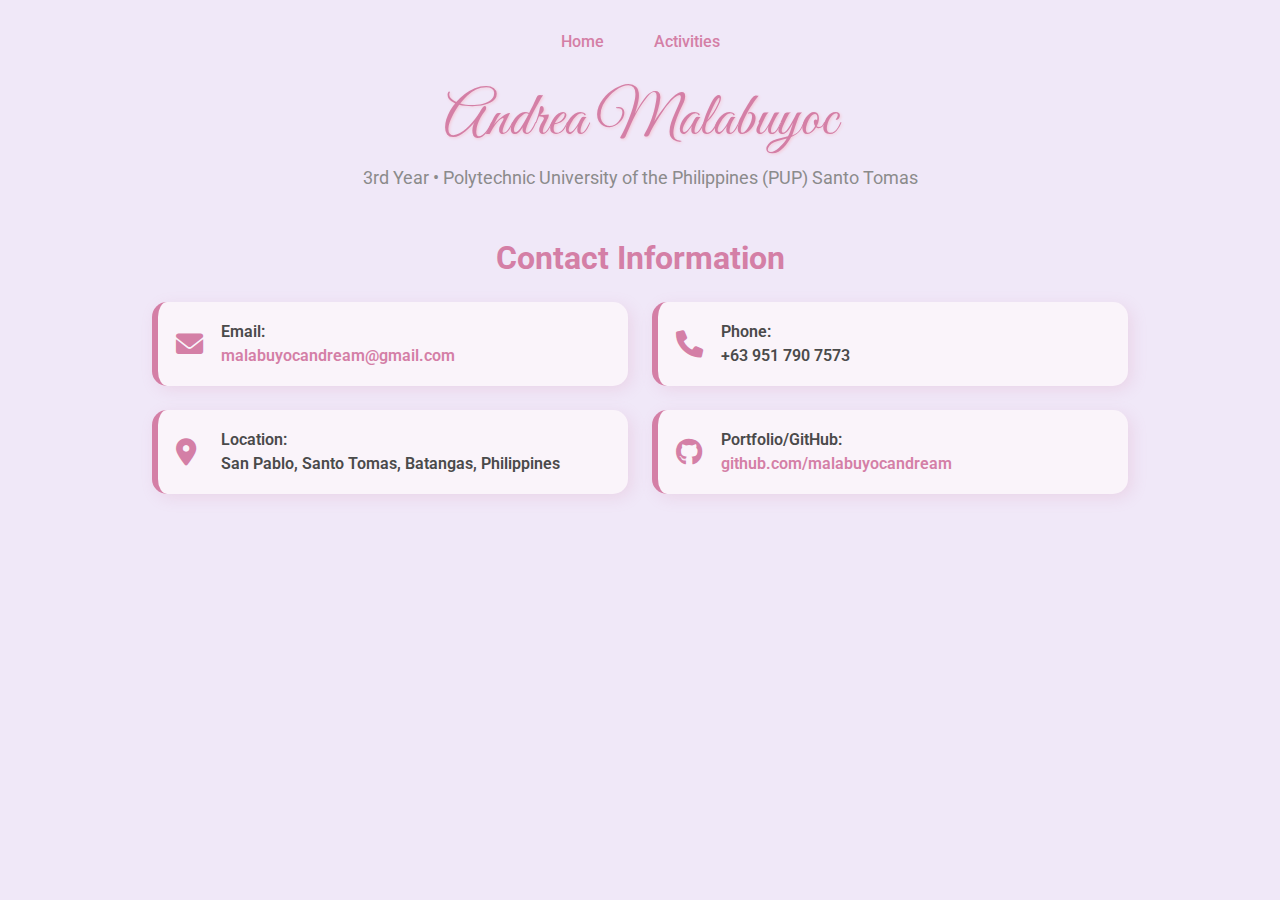
<file: index.html>
<!DOCTYPE html>
<html lang="en">

<head>
    <meta charset="UTF-8">
    <meta name="viewport" content="width=device-width, initial-scale=1">
    <title>Andrea Malabuyoc | My Portfolio</title>

    
    <link rel="stylesheet" href="https://cdn.jsdelivr.net/npm/bootstrap@5.3.0/dist/css/bootstrap.min.css">

    <link href="https://fonts.googleapis.com/css2?family=Great+Vibes&family=Roboto:wght@300;400;700&display=swap"
        rel="stylesheet">

    <link rel="stylesheet" href="https://cdnjs.cloudflare.com/ajax/libs/font-awesome/6.0.0/css/all.min.css">

    <style>
        body {
            font-family: 'Roboto', sans-serif;
            background: #f0e8f8;
            color: #4a4a4a;
        }

        nav {
            text-align: center;
            margin: 30px 0;
        }

        nav a {
            text-decoration: none;
            color: #d47fa6;
            font-weight: 500;
            padding: 7px 15px;
            margin: 0 8px;
            border-radius: 10px;
            transition: .3s;
        }

        nav a:hover {
            background: #f6d1d8;
        }

        header h1 {
            font-family: 'Great Vibes', cursive;
            font-size: 3.8rem;
            color: #d47fa6;
            text-shadow: 1px 1px 3px #f4c6d4;
        }

        header p {
            color: #8b8b8b;
            font-size: 1.1rem;
        }

        .contact-card {
            background: #faf4fa;
            border-left: 6px solid #d47fa6;
            padding: 18px;
            border-radius: 15px;
            box-shadow: 4px 4px 15px rgba(212, 127, 166, .18);
            position: relative;
            transition: .3s;
        }

        .contact-card:hover {
            transform: translateY(-5px);
            box-shadow: 5px 5px 20px rgba(212, 127, 166, .35);
        }

        .contact-card i {
            font-size: 1.7rem;
            color: #d47fa6;
            position: absolute;
            left: 18px;
            top: 50%;
            transform: translateY(-50%);
        }

        .contact-card strong,
        .contact-card span,
        .contact-card a {
            margin-left: 45px;
            display: block;
            color: #4a4a4a;
            font-weight: 600;
            font-size: 1rem;
        }

        .contact-card a {
            color: #d47fa6;
            text-decoration: none;
        }

        .contact-card a:hover {
            text-decoration: underline;
            color: #a64d82;
        }

        @media(max-width:768px) {
            .contact-card {
                padding-left: 60px;
            }

            nav a {
                margin: 5px;
                display: inline-block;
            }
        }
    </style>
</head>

<body>

    <nav>
        <a href="index.html">Home</a>
        <a href="activities.html">Activities</a>
    </nav>

    <header class="text-center mt-4 mb-5">
        <h1>Andrea Malabuyoc</h1>
        <p>3rd Year • Polytechnic University of the Philippines (PUP) Santo Tomas</p>
    </header>

    <section class="container" style="max-width:1000px;">
        <h2 class="text-center mb-4" style="color:#d47fa6; font-weight:bold;">Contact Information</h2>

        <div class="row g-4">
            <div class="col-md-6">
                <div class="contact-card">
                    <i class="fas fa-envelope"></i>
                    <strong>Email:</strong>
                    <a href="mailto:malabuyocandream@gmail.com">malabuyocandream@gmail.com</a>
                </div>
            </div>

            <div class="col-md-6">
                <div class="contact-card">
                    <i class="fas fa-phone"></i>
                    <strong>Phone:</strong>
                    <span>+63 951 790 7573</span>
                </div>
            </div>

            <div class="col-md-6">
                <div class="contact-card">
                    <i class="fas fa-map-marker-alt"></i>
                    <strong>Location:</strong>
                    <span>San Pablo, Santo Tomas, Batangas, Philippines</span>
                </div>
            </div>

            <div class="col-md-6">
                <div class="contact-card">
                    <i class="fab fa-github"></i>
                    <strong>Portfolio/GitHub:</strong>
                    <a href="https://github.com/malabuyocandream" target="_blank">github.com/malabuyocandream</a>
                </div>
            </div>
        </div>
    </section>

    
    <script src="https://cdn.jsdelivr.net/npm/bootstrap@5.3.0/dist/js/bootstrap.bundle.min.js"></script>

</body>

</html>
</file>
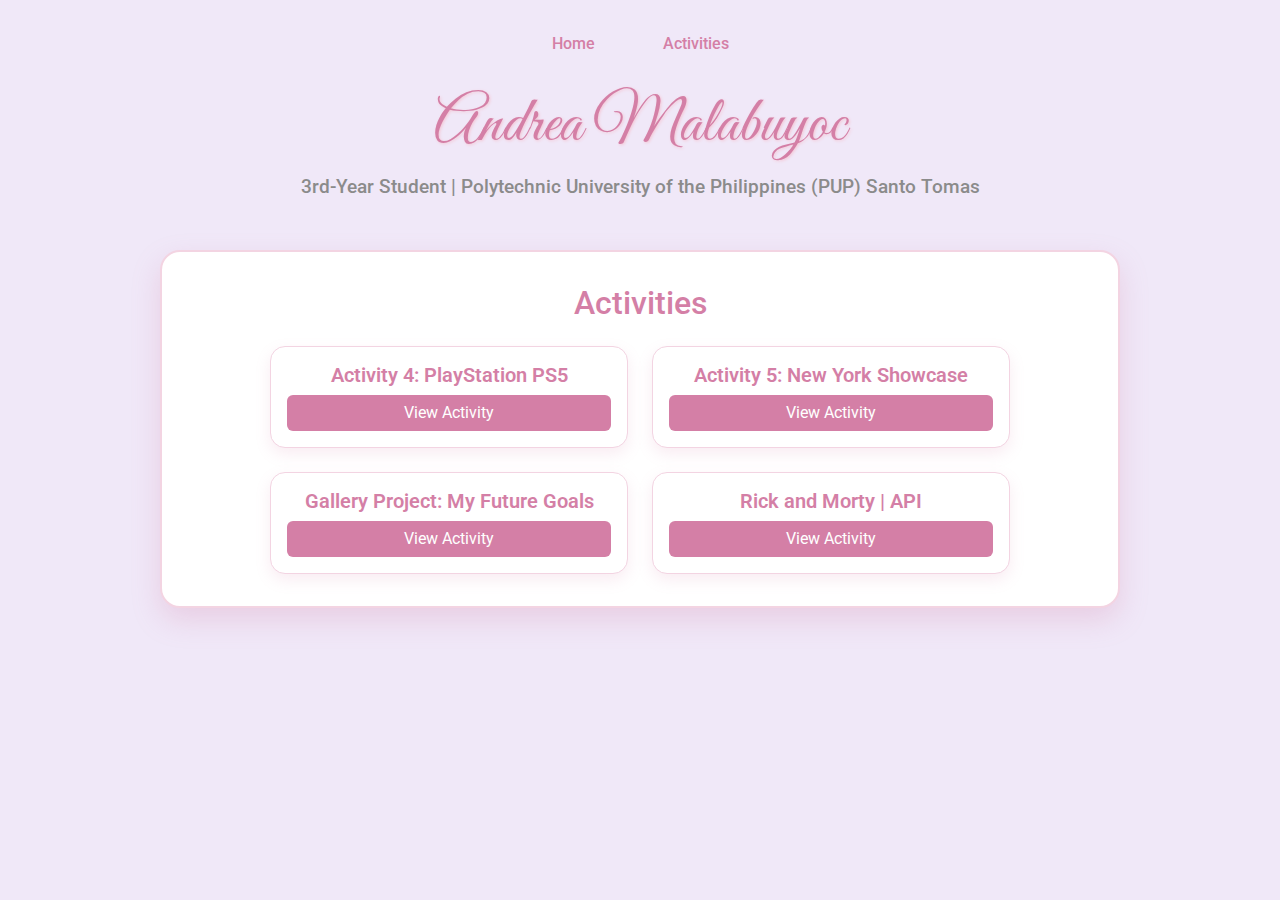
<file: activities.html>
<!DOCTYPE html>
<html lang="en">

<head>
    <meta charset="UTF-8" />
    <meta name="viewport" content="width=device-width, initial-scale=1" />
    <title>Andrea Malabuyoc - Activities</title>

    <link href="https://fonts.googleapis.com/css2?family=Great+Vibes&family=Roboto:wght@300;400;700&display=swap"
        rel="stylesheet" />

    <link rel="stylesheet" href="https://cdnjs.cloudflare.com/ajax/libs/font-awesome/6.0.0/css/all.min.css" />

    <link href="https://cdn.jsdelivr.net/npm/bootstrap@5.3.0/dist/css/bootstrap.min.css" rel="stylesheet" />

    <style>
        body {
            font-family: 'Roboto', sans-serif;
            background: #f0e8f8;
            margin: 0;
            padding: 2rem;
            color: #4a4a4a;
        }

        nav {
            text-align: center;
            margin-bottom: 2rem;
        }

        nav a {
            color: #d47fa6;
            text-decoration: none;
            font-weight: 500;
            margin: 0 1rem;
            padding: 0.5rem 1rem;
            border-radius: 10px;
            transition: background-color 0.3s ease;
        }

        nav a:hover {
            background-color: #f6d1d8;
        }

        header {
            text-align: center;
            margin-bottom: 3rem;
        }

        header h1 {
            font-family: 'Great Vibes', cursive;
            font-size: 4rem;
            color: #d47fa6;
            margin: 0;
            text-shadow: 1px 1px 3px #f4c6d4;
        }

        header p {
            font-weight: 500;
            font-size: 1.2rem;
            color: #8b8b8b;
            margin-top: 0.5rem;
        }

        section.activities {
            max-width: 960px;
            margin: 0 auto;
            background: #fff;
            border-radius: 20px;
            padding: 2rem;
            box-shadow: 0 12px 28px rgba(212, 127, 166, 0.25);
            border: 2px solid #f3d4e2;
        }

        .card {
            border: 1px solid #f3d4e2;
            border-radius: 15px;
            box-shadow: 0 6px 15px rgba(212, 127, 166, 0.15);
            transition: transform 0.3s ease, box-shadow 0.3s ease;
        }

        .card:hover {
            transform: translateY(-5px);
            box-shadow: 0 10px 25px rgba(212, 127, 166, 0.25);
        }

        .card-title {
            color: #d47fa6;
            font-weight: 600;
            text-align: center;
        }

        .btn-primary {
            background-color: #d47fa6;
            border: none;
            transition: background-color 0.3s ease;
            display: block;
            margin: 0 auto;
        }

        .btn-primary:hover {
            background-color: #e78bb5;
        }

        .card-img-top {
            height: 180px;
            object-fit: cover;
            border-top-left-radius: 15px;
            border-top-right-radius: 15px;
        }
    </style>
</head>

<body>
    <nav>
        <a href="index.html">Home</a>
        <a href="activities.html">Activities</a>
    </nav>

    <header>
        <h1>Andrea Malabuyoc</h1>
        <p>3rd-Year Student | Polytechnic University of the Philippines (PUP) Santo Tomas</p>
    </header>

    <section class="activities">
        <h2 class="mb-4 text-center" style="color:#d47fa6;">Activities</h2>

        <div class="row g-4 justify-content-center">
            <div class="col-md-5 col-sm-12">
                <div class="card">
                    <div class="card-body text-center">
                        <h5 class="card-title">Activity 4: PlayStation PS5</h5>
                        <a href="https://malabuyocandream.github.io/playstation-ps5/" target="_blank"
                            rel="noopener noreferrer" class="btn btn-primary">View Activity</a>
                    </div>
                </div>
            </div>

            <div class="col-md-5 col-sm-12">
                <div class="card">
                    <div class="card-body text-center">
                        <h5 class="card-title">Activity 5: New York Showcase</h5>
                        <a href="https://malabuyocandream.github.io/New-York-Showcase/" target="_blank"
                            rel="noopener noreferrer" class="btn btn-primary">View Activity</a>
                    </div>
                </div>
            </div>

            <div class="col-md-5 col-sm-12">
                <div class="card">
                    <div class="card-body text-center">
                        <h5 class="card-title">Gallery Project: My Future Goals</h5>
                        <a href="https://malabuyocandream.github.io/My-Goal-Gallery/" target="_blank"
                            rel="noopener noreferrer" class="btn btn-primary">View Activity</a>
                    </div>
                </div>
            </div>

            <div class="col-md-5 col-sm-12">
                <div class="card">
                    <div class="card-body text-center">
                        <h5 class="card-title">Rick and Morty | API</h5>
                        <a href="https://malabuyocandream.github.io/Rick-and-Morty--API/" target="_blank"
                            rel="noopener noreferrer" class="btn btn-primary">View Activity</a>
                    </div>
                </div>
            </div>
        </div>
    </section>

    
    <script src="https://cdn.jsdelivr.net/npm/bootstrap@5.3.0/dist/js/bootstrap.bundle.min.js"></script>
</body>

</html>
</file>
